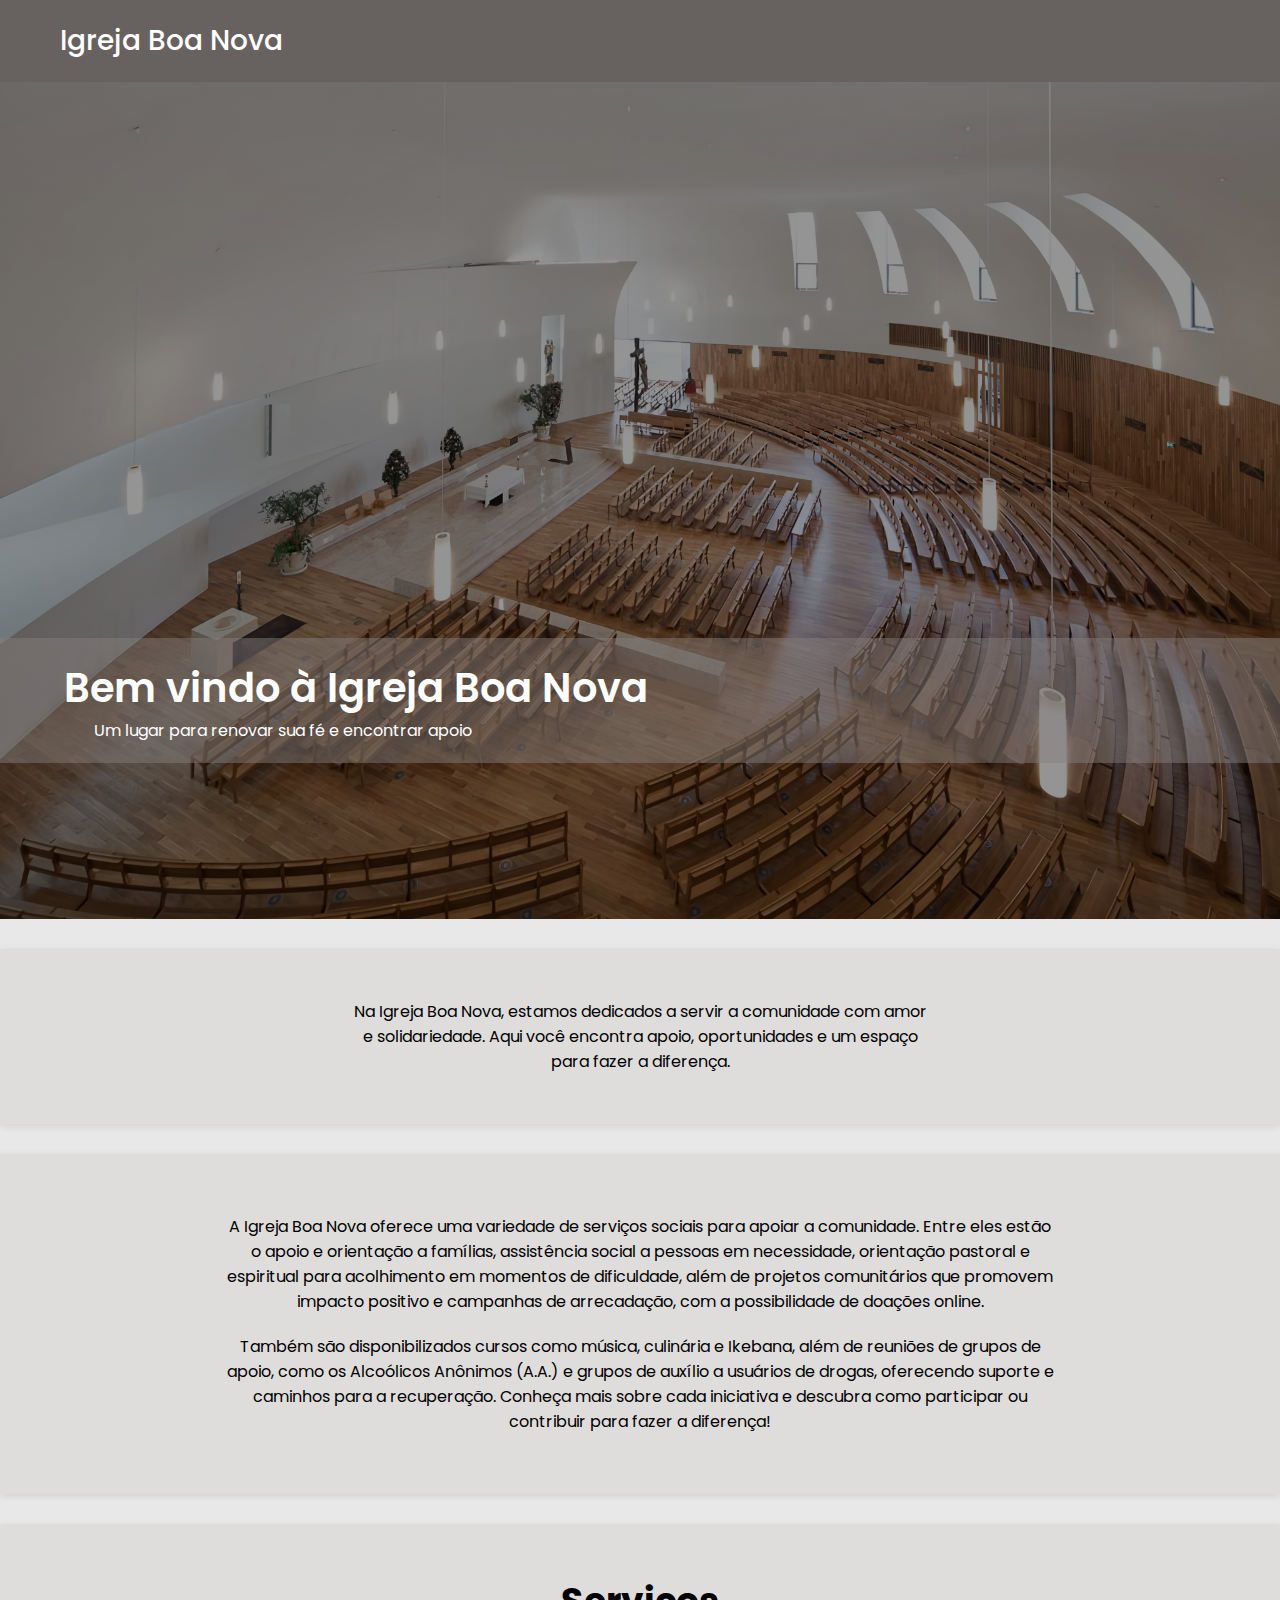
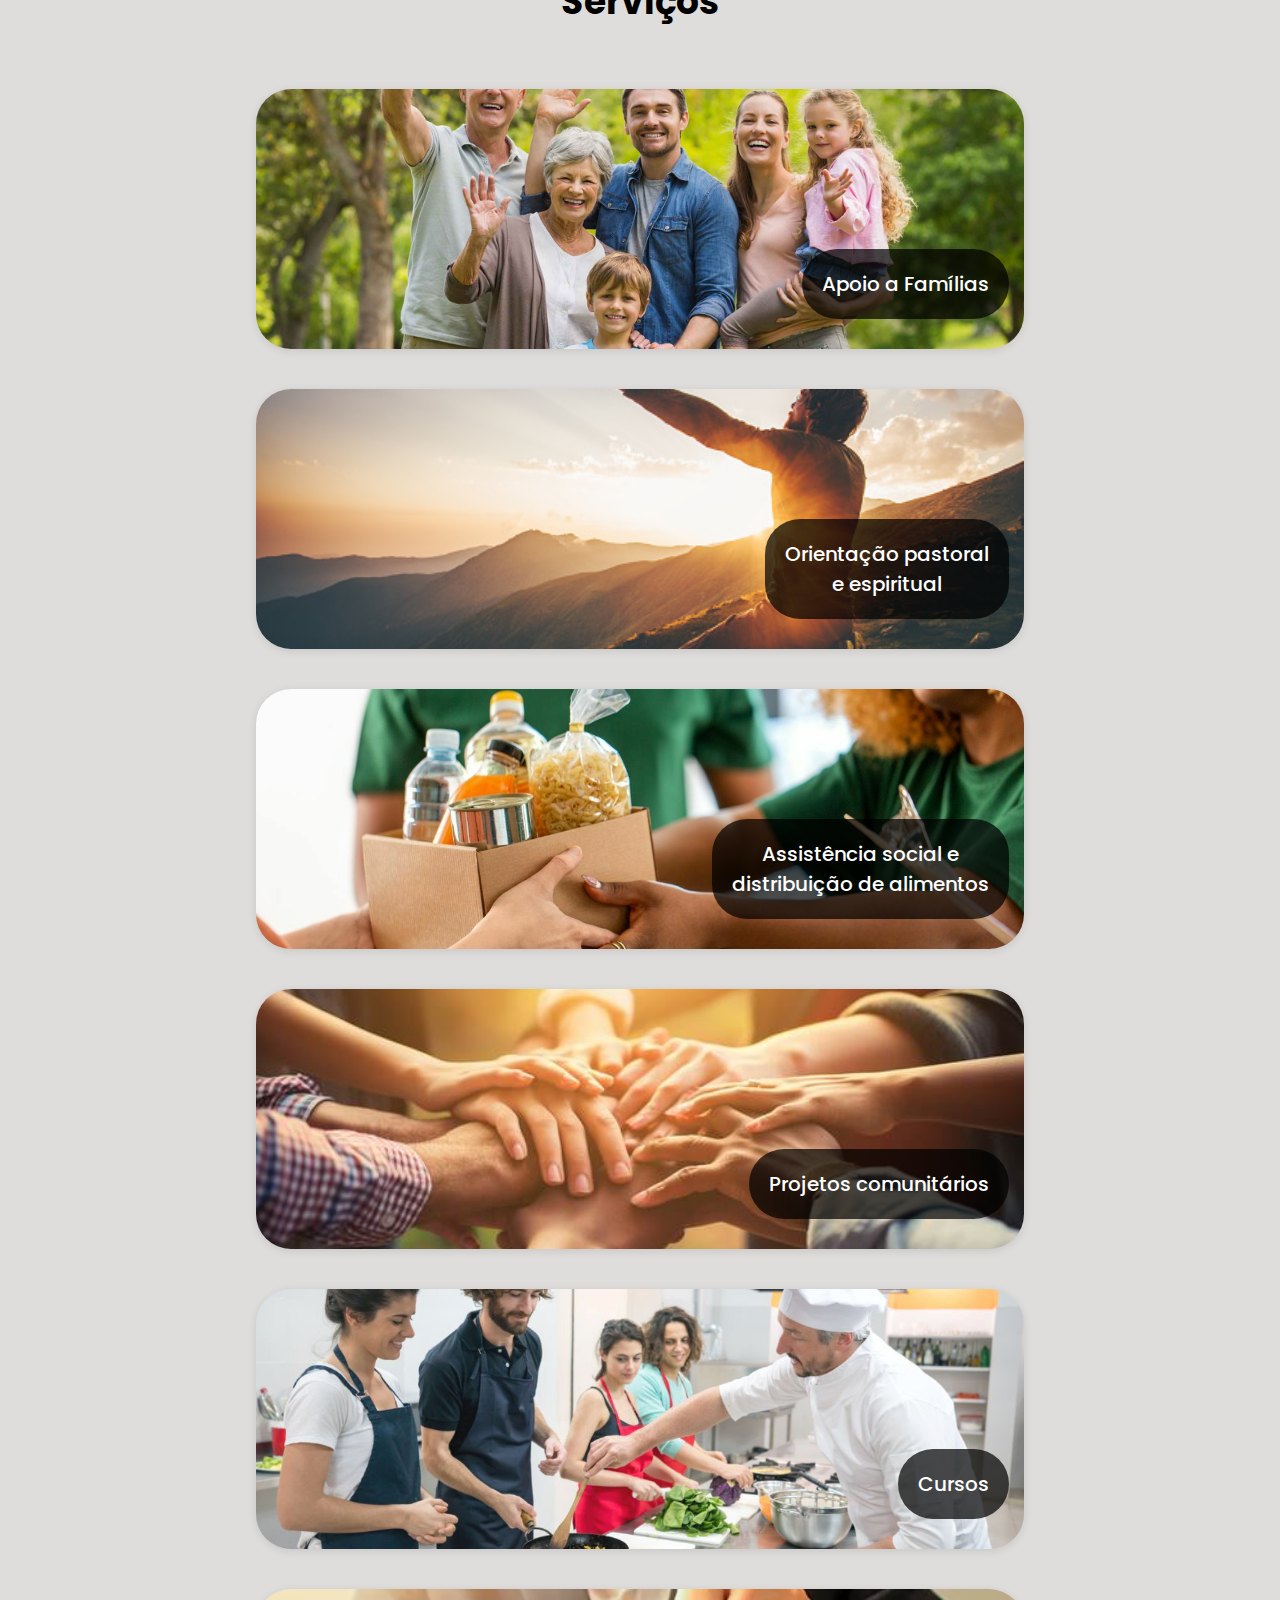
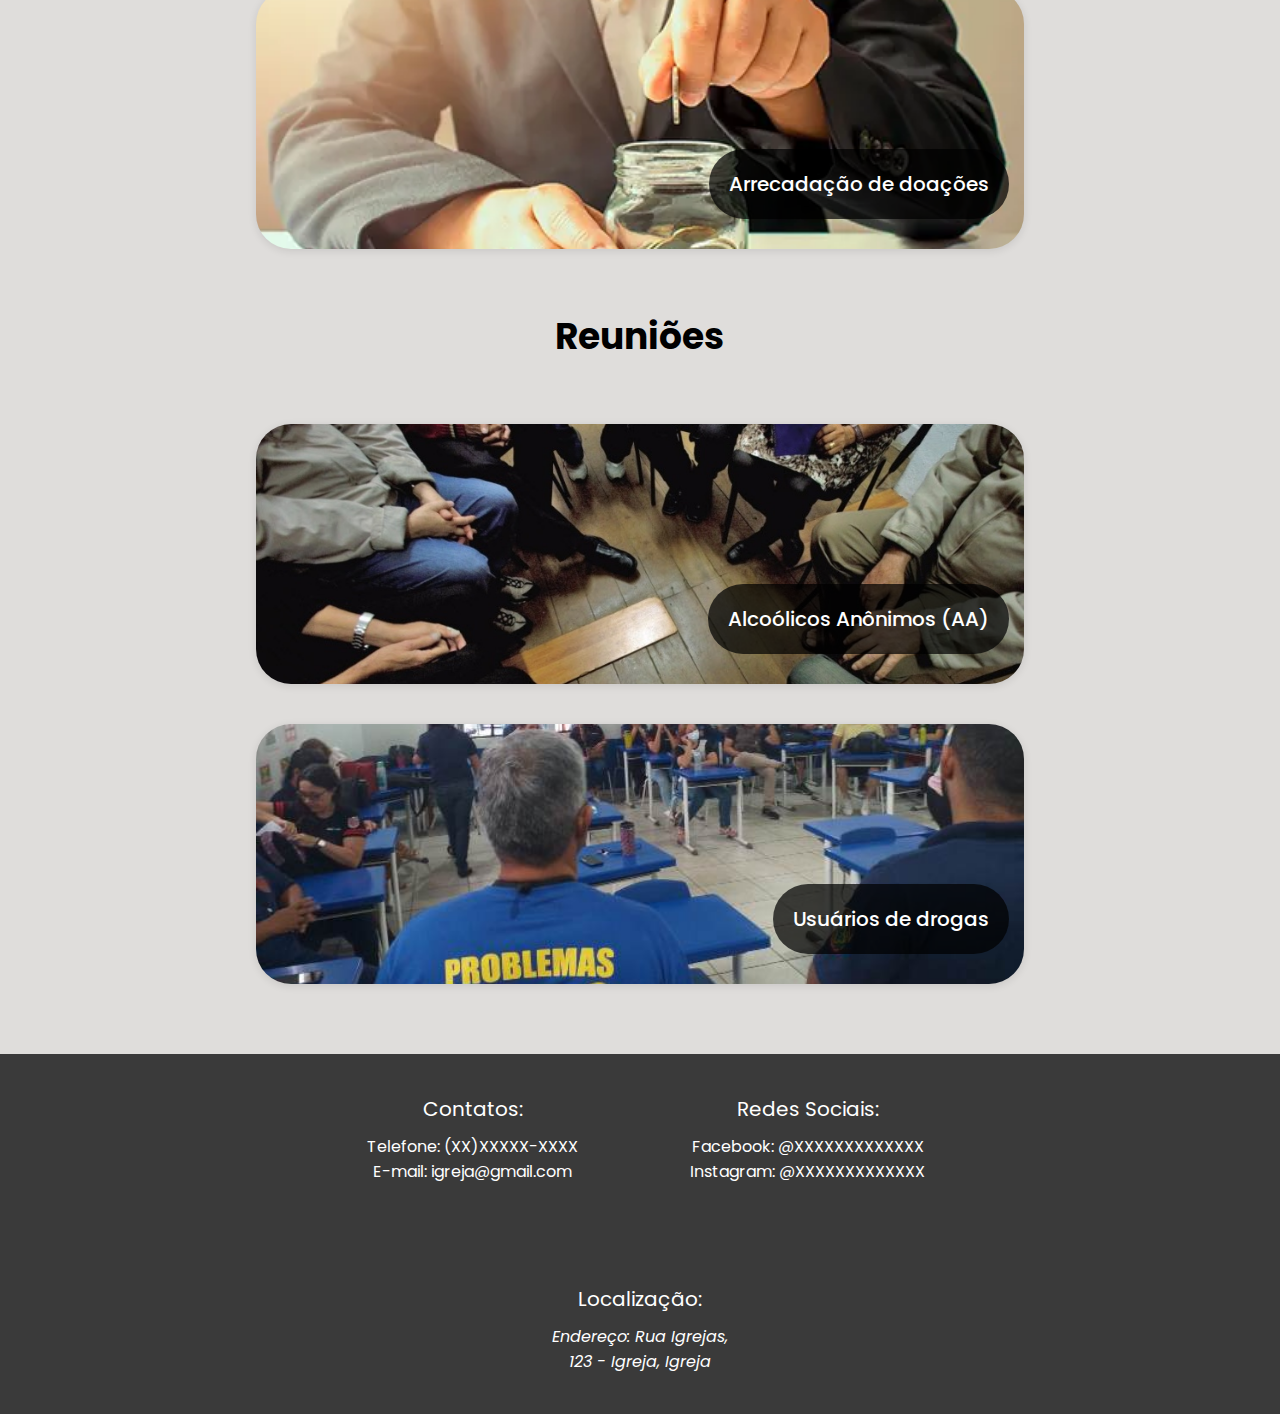
<file: html/index.html>
<!DOCTYPE html>
<html lang="pt-br">
<head>
    <meta charset="UTF-8">
    <meta name="viewport" content="width=device-width, initial-scale=1.0">
    <title>Home</title>
    <link rel="stylesheet" href="../CSS/style.css">
</head>
<body>
    <header>
        <!-- Cabeçalho -->
        <nav class="menu">
            <h2 class="nome">Igreja Boa Nova</h2>
        </nav>
    </header>

    <main>
        <!-- Introdução -->
        <section class="intro">
            <img src="../IMG/igreja.png" alt="Interior da Igreja Boa Nova" class="intro-img">
            <div class="contain">
                <a href="#welcome">
                    <h1>Bem vindo à Igreja Boa Nova</h1>
                    <p class="subtit_menor">Um lugar para renovar sua fé e encontrar apoio</p>
                </a>
            </div>
        </section>

        <!-- Conteudo -->
        <section class="exp" id="welcome">
            <p class="desc">Na Igreja Boa Nova, estamos dedicados a servir a comunidade com amor e solidariedade. Aqui você encontra apoio, oportunidades e um espaço para fazer a diferença.</p>
        </section>

        <section class="exp">
            <p class="sobre">A Igreja Boa Nova oferece uma variedade de serviços sociais para apoiar a comunidade. Entre eles estão o apoio e orientação a famílias, assistência social a pessoas em necessidade, orientação pastoral e espiritual para acolhimento em momentos de dificuldade, além de projetos comunitários que promovem impacto positivo e campanhas de arrecadação, com a possibilidade de doações online.</p>
            <p class="sobre">Também são disponibilizados cursos como música, culinária e Ikebana, além de reuniões de grupos de apoio, como os Alcoólicos Anônimos (A.A.) e grupos de auxílio a usuários de drogas, oferecendo suporte e caminhos para a recuperação. Conheça mais sobre cada iniciativa e descubra como participar ou contribuir para fazer a diferença!</p>
        </section>

        <!-- Conexão -->
        <section class="box-exp">
            <h3 class="tit">Serviços</h3>

            <!-- Serviços -->
            <div class="box-con">
                <a href="apoio_família.html" class="connect apoio">
                    <p class="redi">Apoio a Famílias</p>
                </a>
                <a href="pastoral.html" class="connect orient">
                    <p class="redi">Orientação pastoral<br> e espiritual</p>
                </a>
                <a href="assistência_alimentos.html" class="connect assis">
                    <p class="redi">Assistência social e<br> distribuição de alimentos</p>
                </a>
                <a href="comunitários.html" class="connect proj">
                    <p class="redi">Projetos comunitários</p>
                </a>
                <a href="cursos.html" class="connect curso">
                    <p class="redi">Cursos</p>
                </a>
                <a href="doação.html" class="connect donation">
                    <p class="redi">Arrecadação de doações</p>
                </a>
            </div>

            <h3 class="tit">Reuniões</h3>
            <div class="box-con">
                <a href="alcoólicos.html" class="connect alcoholic">
                    <p class="redi">Alcoólicos Anônimos (AA)</p>
                </a>
                <a href="usuários_drogas.html" class="connect drugs">
                    <p class="redi">Usuários de drogas</p>
                </a>
            </div>
        </section>

    </main>

    <footer>
        <!-- Rodapé -->
        <section class="control" aria-label="Informações de contato">
            <div class="campos">
                <h4 class="meio">Contatos:</h4>
                <ul>
                    <li>Telefone: (XX)XXXXX-XXXX</li>
                    <li>E-mail: igreja@gmail.com</li>
                </ul>
            </div>
            <div class="campos">
                <h4 class="meio">Redes Sociais:</h4>
                <ul>
                    <li>Facebook: @XXXXXXXXXXXXX</li>
                    <li>Instagram: @XXXXXXXXXXXXX</li>
                </ul>
            </div>
            <div class="campos">
                <h4 class="meio">Localização:</h4>
                <address>Endereço: Rua Igrejas,<br> 123 - Igreja, Igreja</address>
            </div>
        </section>
    </footer>
    
</body>
</html>
</file>
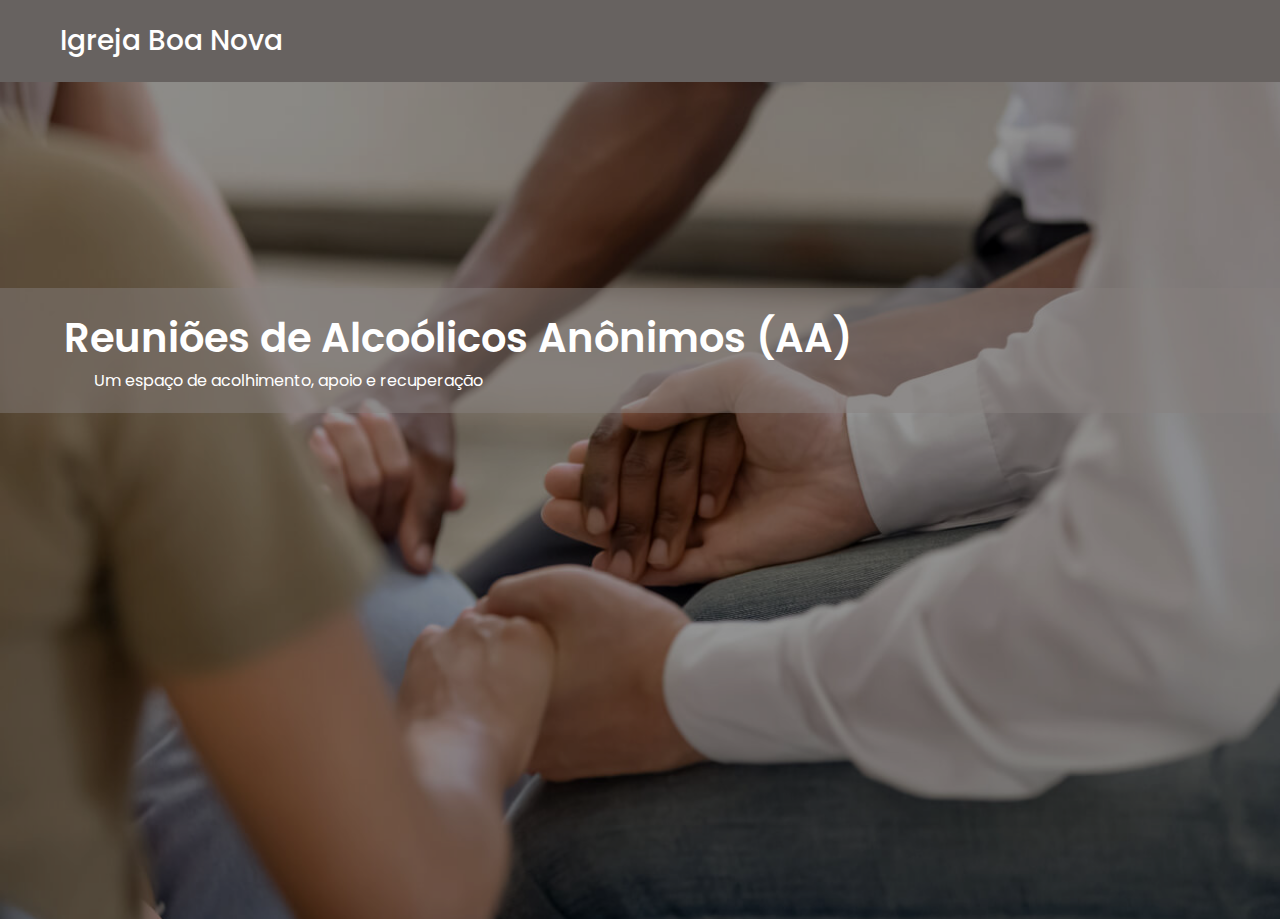
<file: html/alcoólicos.html>
<!DOCTYPE html>
<html lang="pt-br">
<head>
    <meta charset="UTF-8">
    <meta name="viewport" content="width=device-width, initial-scale=1.0">
    <title>Reuniões AA</title>
    <link rel="stylesheet" href="../CSS/style.css">
</head>
<body>
    <header>
        <!-- Cabeçalho -->
        <nav class="menu">
            <a href="index.html"><h2 class="nome">Igreja Boa Nova</h2></a>
        </nav>
    </header>

    <main>
        <!-- Introdução -->
        <section class="intro">
            <img src="../IMG/reuniõesAA.jpg" alt="Pessoas de mão dada em uma reunião" class="intro-img">
            <div class="entert">
                <a href="#">
                    <h1>Reuniões de Alcoólicos Anônimos (AA)</h1>
                    <p class="subtit_menor">Um espaço de acolhimento, apoio e recuperação</p>
                </a>
            </div>
        </section>

    </main>

    <footer>
    </footer>
    
</body>
</html>
</file>
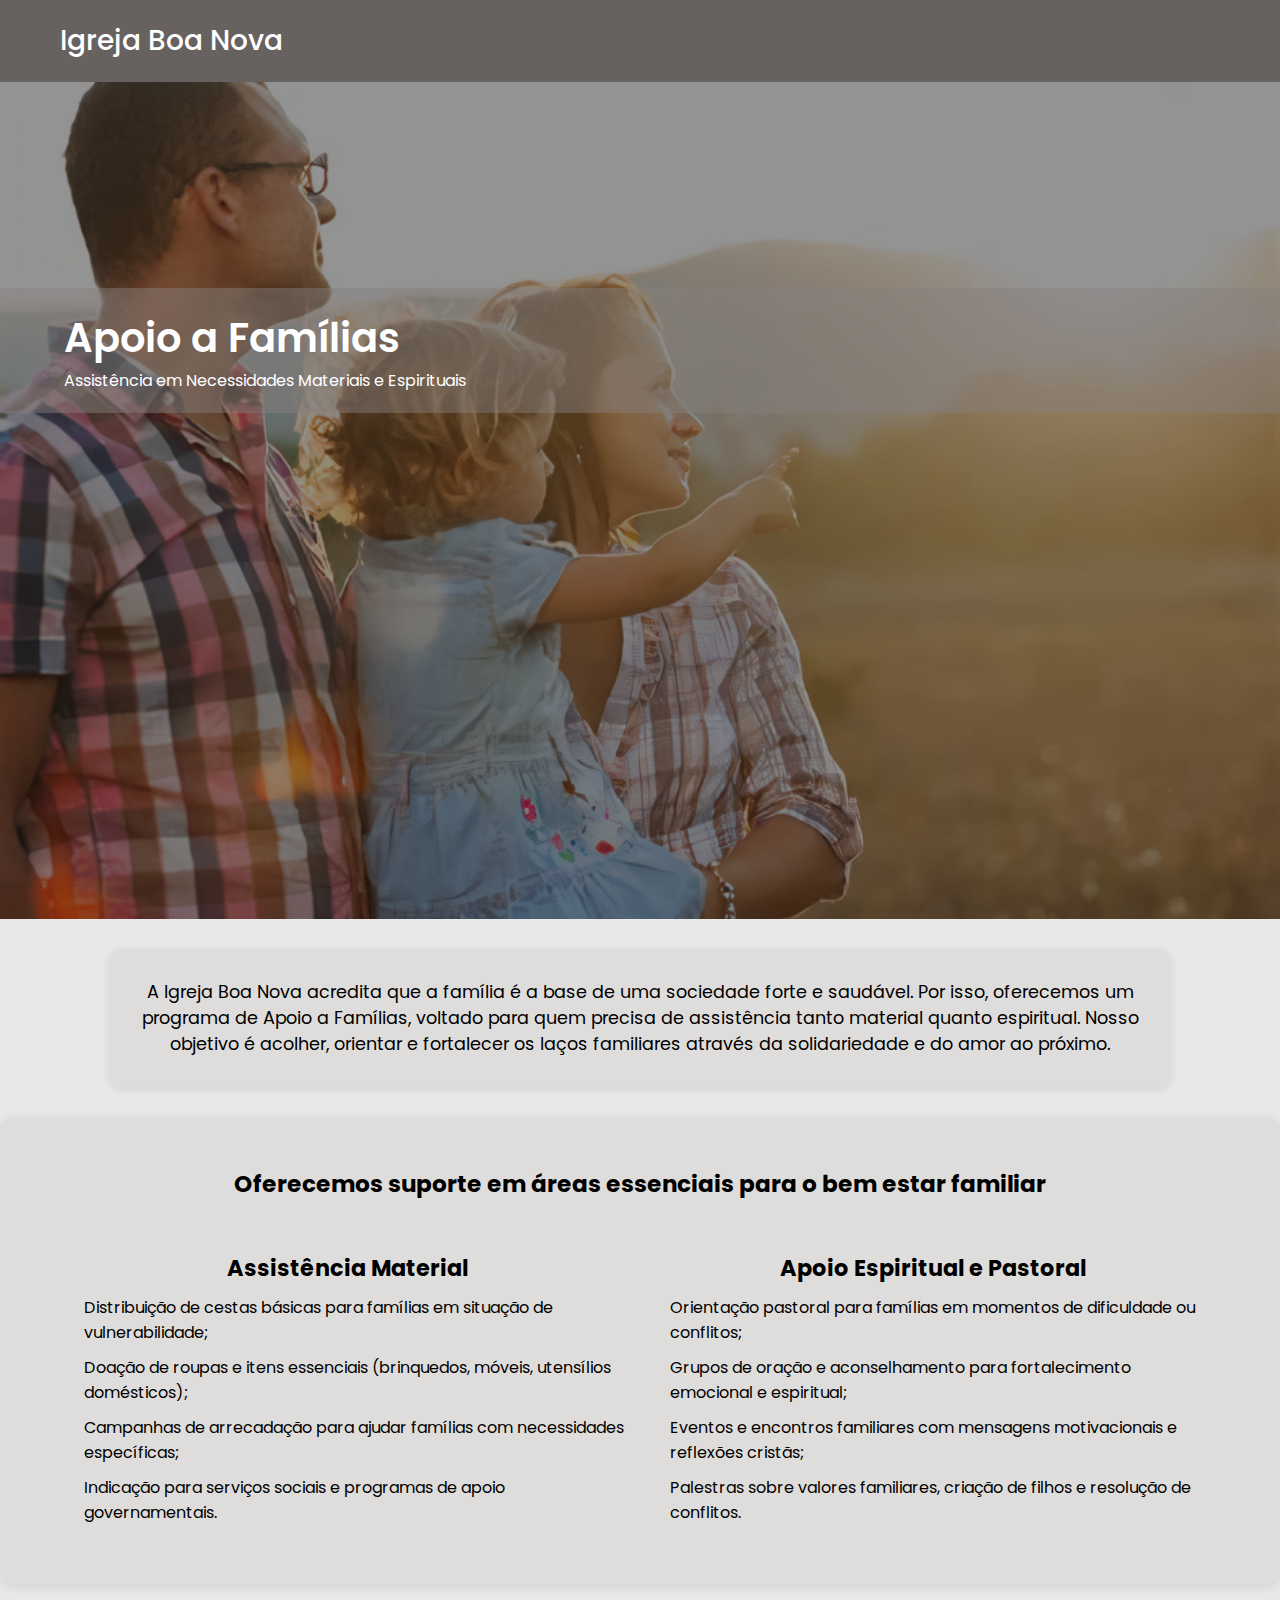
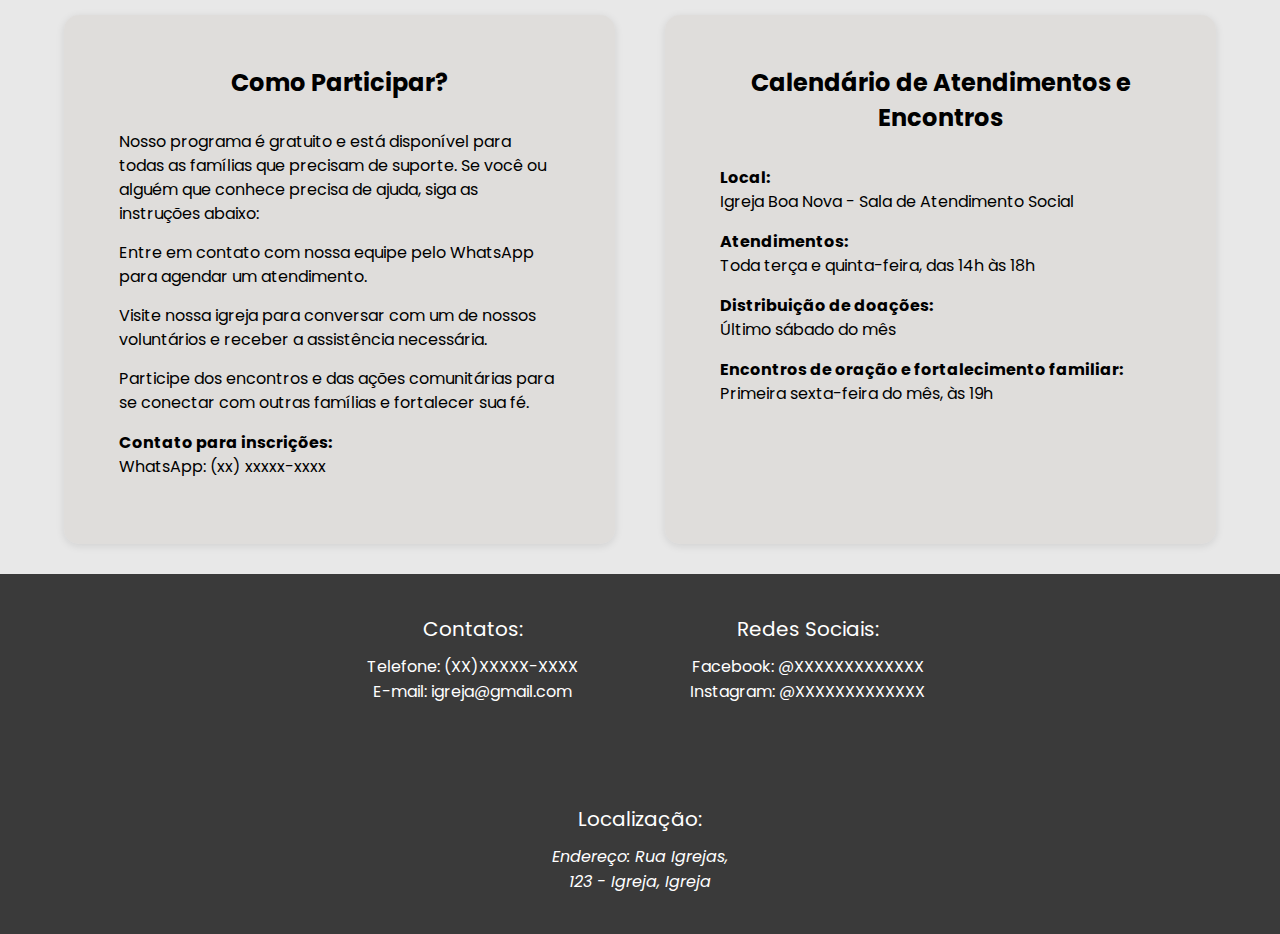
<file: html/apoio_família.html>
<!DOCTYPE html>
<html lang="pt-br">
<head>
    <meta charset="UTF-8">
    <meta name="viewport" content="width=device-width, initial-scale=1.0">
    <title>Apoio a Família</title>
    <link rel="stylesheet" href="../CSS/style.css">
</head>
<body>
    <header>
        <!-- Cabeçalho -->
        <nav class="menu">
            <a href="index.html"><h2 class="nome">Igreja Boa Nova</h2></a>
        </nav>
    </header>

    <main>
        <!-- Introdução -->
        <section class="intro">
            <img src="../IMG/family.png" alt="Família olhando o por do sol" class="intro-img">
            <div class="entert">
                <a href="#">
                    <h1>Apoio a Famílias</h1>
                    <p class="subtit_maior">Assistência em Necessidades Materiais e Espirituais</p>
                </a>
            </div>
        </section>

        <section class="smaly">
            <p class="rent">A Igreja Boa Nova acredita que a família é a base de uma sociedade forte e saudável. Por isso, oferecemos um programa de Apoio a Famílias, voltado para quem precisa de assistência tanto material quanto espiritual. Nosso objetivo é acolher, orientar e fortalecer os laços familiares através da solidariedade e do amor ao próximo.</p>
        </section>


        <section class="box-offer">
            <h3 class="sup">Oferecemos suporte em áreas essenciais para o bem estar familiar</h3>
            
            <div class="column-al">
                <article class="colunas">
                    <h3 class="apoios">Assistência Material</h3>
                    <ul class="assit-past">
                        <li>Distribuição de cestas básicas para famílias em situação de vulnerabilidade;</li>
                        <li>Doação de roupas e itens essenciais (brinquedos, móveis, utensílios domésticos);</li>
                        <li>Campanhas de arrecadação para ajudar famílias com necessidades específicas;</li>
                        <li>Indicação para serviços sociais e programas de apoio governamentais.</li>
                    </ul>
                </article>
                
                <article class="colunas">
                    <h3 class="apoios">Apoio Espiritual e Pastoral</h3>
                    <ul class="assit-past">
                        <li>Orientação pastoral para famílias em momentos de dificuldade ou conflitos;</li>
                        <li>Grupos de oração e aconselhamento para fortalecimento emocional e espiritual;</li>
                        <li>Eventos e encontros familiares com mensagens motivacionais e reflexões cristãs;</li>
                        <li>Palestras sobre valores familiares, criação de filhos e resolução de conflitos.</li>
                    </ul>
                </article>
            </div>
        </section>

        <section class="info">
            <article class="caixa-bem">
                <h3 class="titulo-bem">Como Participar?</h3>
                <p>Nosso programa é gratuito e está disponível para todas as famílias que precisam de suporte. Se você ou alguém que conhece precisa de ajuda, siga as instruções abaixo:</p>
                <p>Entre em contato com nossa equipe pelo WhatsApp para agendar um atendimento.</p>
                <p>Visite nossa igreja para conversar com um de nossos voluntários e receber a assistência necessária.</p>
                <p>Participe dos encontros e das ações comunitárias para se conectar com outras famílias e fortalecer sua fé.</p>
                <h4 class="sub-bem">Contato para inscrições: </h4>
                <p>WhatsApp: (xx) xxxxx-xxxx</p>
            </article>

            <article class="caixa-bem">
                <h3 class="titulo-bem">Calendário de Atendimentos e Encontros</h3>
                <h4 class="sub-bem">Local:</h4>
                <p>Igreja Boa Nova - Sala de Atendimento Social</p>
                <h4 class="sub-bem">Atendimentos:</h4>
                <p>Toda terça e quinta-feira, das 14h às 18h</p>
                <h4 class="sub-bem">Distribuição de doações:</h4>
                <p>Último sábado do mês</p>
                <h4 class="sub-bem">Encontros de oração e fortalecimento familiar:</h4>
                <p>Primeira sexta-feira do mês, às 19h</p>
            </article>
        </section>


    </main>

    <footer>
        <!-- Rodapé -->
            <section class="control" aria-label="Informações de contato">
                <div class="campos">
                    <h4 class="meio">Contatos:</h4>
                    <ul>
                        <li>Telefone: (XX)XXXXX-XXXX</li>
                        <li>E-mail: igreja@gmail.com</li>
                    </ul>
               </div>
               <div class="campos">
                    <h4 class="meio">Redes Sociais:</h4>
                    <ul>
                        <li>Facebook: @XXXXXXXXXXXXX</li>
                        <li>Instagram: @XXXXXXXXXXXXX</li>
                    </ul>
                </div>
                <div class="campos">
                    <h4 class="meio">Localização:</h4>
                    <address>Endereço: Rua Igrejas,<br> 123 - Igreja, Igreja</address>
                </div>
            </section>
        </footer>
    
</body>
</html>
</file>
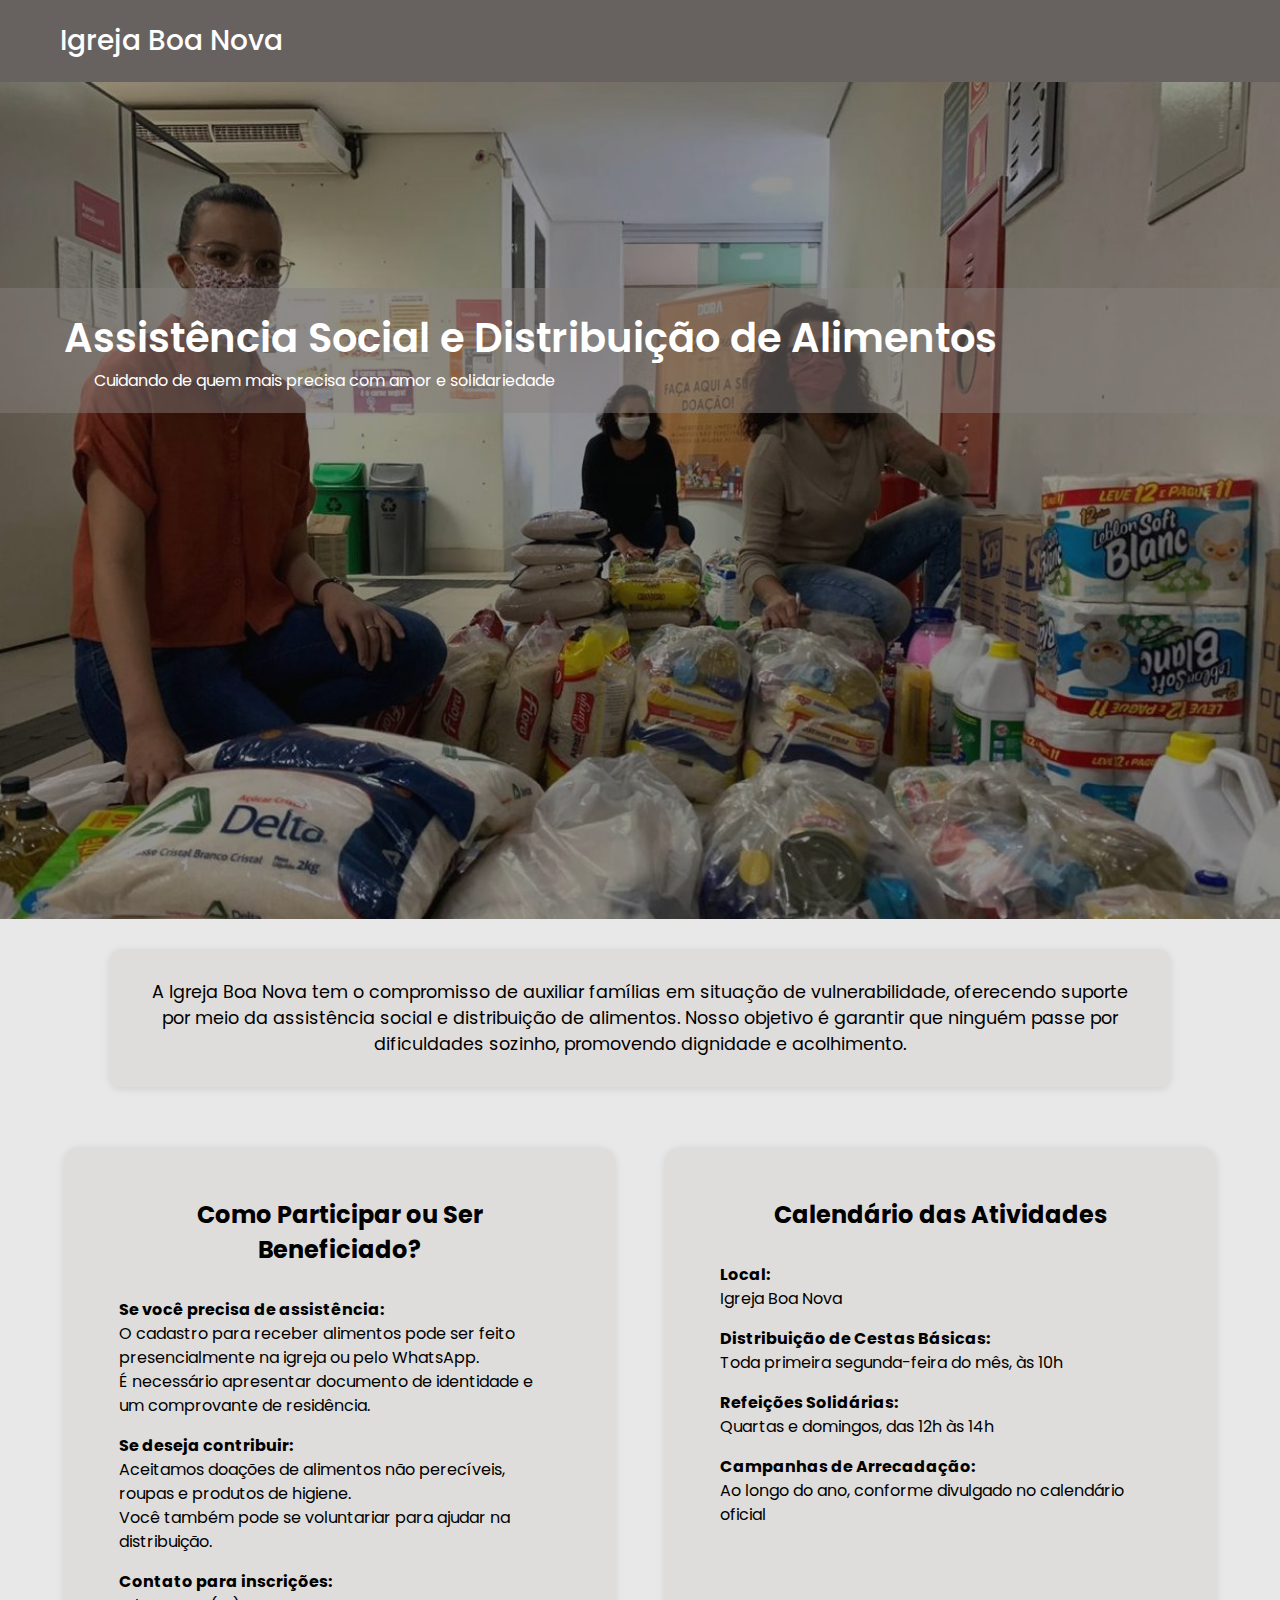
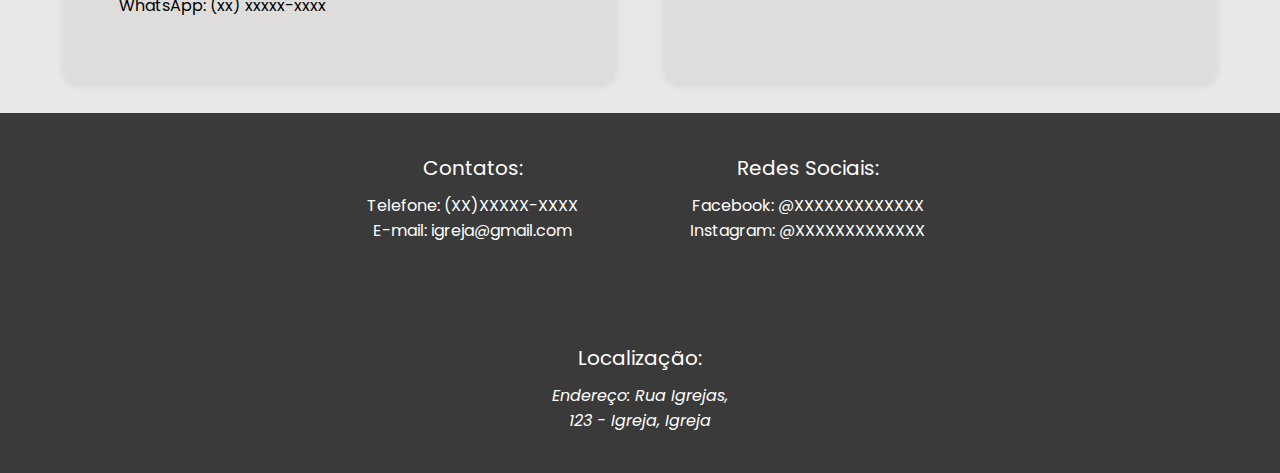
<file: html/assistência_alimentos.html>
<!DOCTYPE html>
<html lang="pt-br">
<head>
    <meta charset="UTF-8">
    <meta name="viewport" content="width=device-width, initial-scale=1.0">
    <title>Assistência Social</title>
    <link rel="stylesheet" href="../CSS/style.css">
</head>
<body>
    <header>
        <!-- Cabeçalho -->
        <nav class="menu">
            <a href="index.html"><h2 class="nome">Igreja Boa Nova</h2></a>
        </nav>
    </header>

    <main>
        <!-- Introdução -->
        <section class="intro">
            <img src="../IMG/assistencia.jpeg" alt="Pessoas juntando alimentos para distribuição" class="intro-img">
            <div class="entert">
                <a href="#">
                    <h1>Assistência Social e Distribuição de Alimentos</h1>
                    <p class="subtit_menor">Cuidando de quem mais precisa com amor e solidariedade</p>
                </a>
            </div>
        </section>

        <section class="smaly">
            <p class="rent">A Igreja Boa Nova tem o compromisso de auxiliar famílias em situação de vulnerabilidade, oferecendo suporte por meio da assistência social e distribuição de alimentos. Nosso objetivo é garantir que ninguém passe por dificuldades sozinho, promovendo dignidade e acolhimento.</p>
        </section>

        <section class="info">
            <article class="caixa-bem">
                <h3 class="titulo-bem">Como Participar ou Ser Beneficiado?</h3>
                <h4 class="sub-bem">Se você precisa de assistência:</h4>
                <p>O cadastro para receber alimentos pode ser feito presencialmente na igreja ou pelo WhatsApp.<br>
                    É necessário apresentar documento de identidade e um comprovante de residência.</p>
                <h4 class="sub-bem">Se deseja contribuir:</h4>
                <p>Aceitamos doações de alimentos não perecíveis, roupas e produtos de higiene.<br>
                    Você também pode se voluntariar para ajudar na distribuição.</p>
                <h4 class="sub-bem">Contato para inscrições: </h4>
                <p>WhatsApp: (xx) xxxxx-xxxx</p>
            </article>

            <article class="caixa-bem">
                <h3 class="titulo-bem">Calendário das Atividades</h3>
                <h4 class="sub-bem">Local:</h4>
                <p>Igreja Boa Nova</p>
                <h4 class="sub-bem">Distribuição de Cestas Básicas:</h4>
                <p>Toda primeira segunda-feira do mês, às 10h</p>
                <h4 class="sub-bem">Refeições Solidárias:</h4>
                <p>Quartas e domingos, das 12h às 14h</p>
                <h4 class="sub-bem">Campanhas de Arrecadação:</h4>
                <p>Ao longo do ano, conforme divulgado no calendário oficial</p>
            </article>
        </section>
    </main>

    <footer>
        <!-- Rodapé -->
            <section class="control" aria-label="Informações de contato">
                <div class="campos">
                    <h4 class="meio">Contatos:</h4>
                    <ul>
                        <li>Telefone: (XX)XXXXX-XXXX</li>
                        <li>E-mail: igreja@gmail.com</li>
                    </ul>
               </div>
               <div class="campos">
                    <h4 class="meio">Redes Sociais:</h4>
                    <ul>
                        <li>Facebook: @XXXXXXXXXXXXX</li>
                        <li>Instagram: @XXXXXXXXXXXXX</li>
                    </ul>
                </div>
                <div class="campos">
                    <h4 class="meio">Localização:</h4>
                    <address>Endereço: Rua Igrejas,<br> 123 - Igreja, Igreja</address>
                </div>
            </section>
        </footer>
    
</body>
</html>
</file>
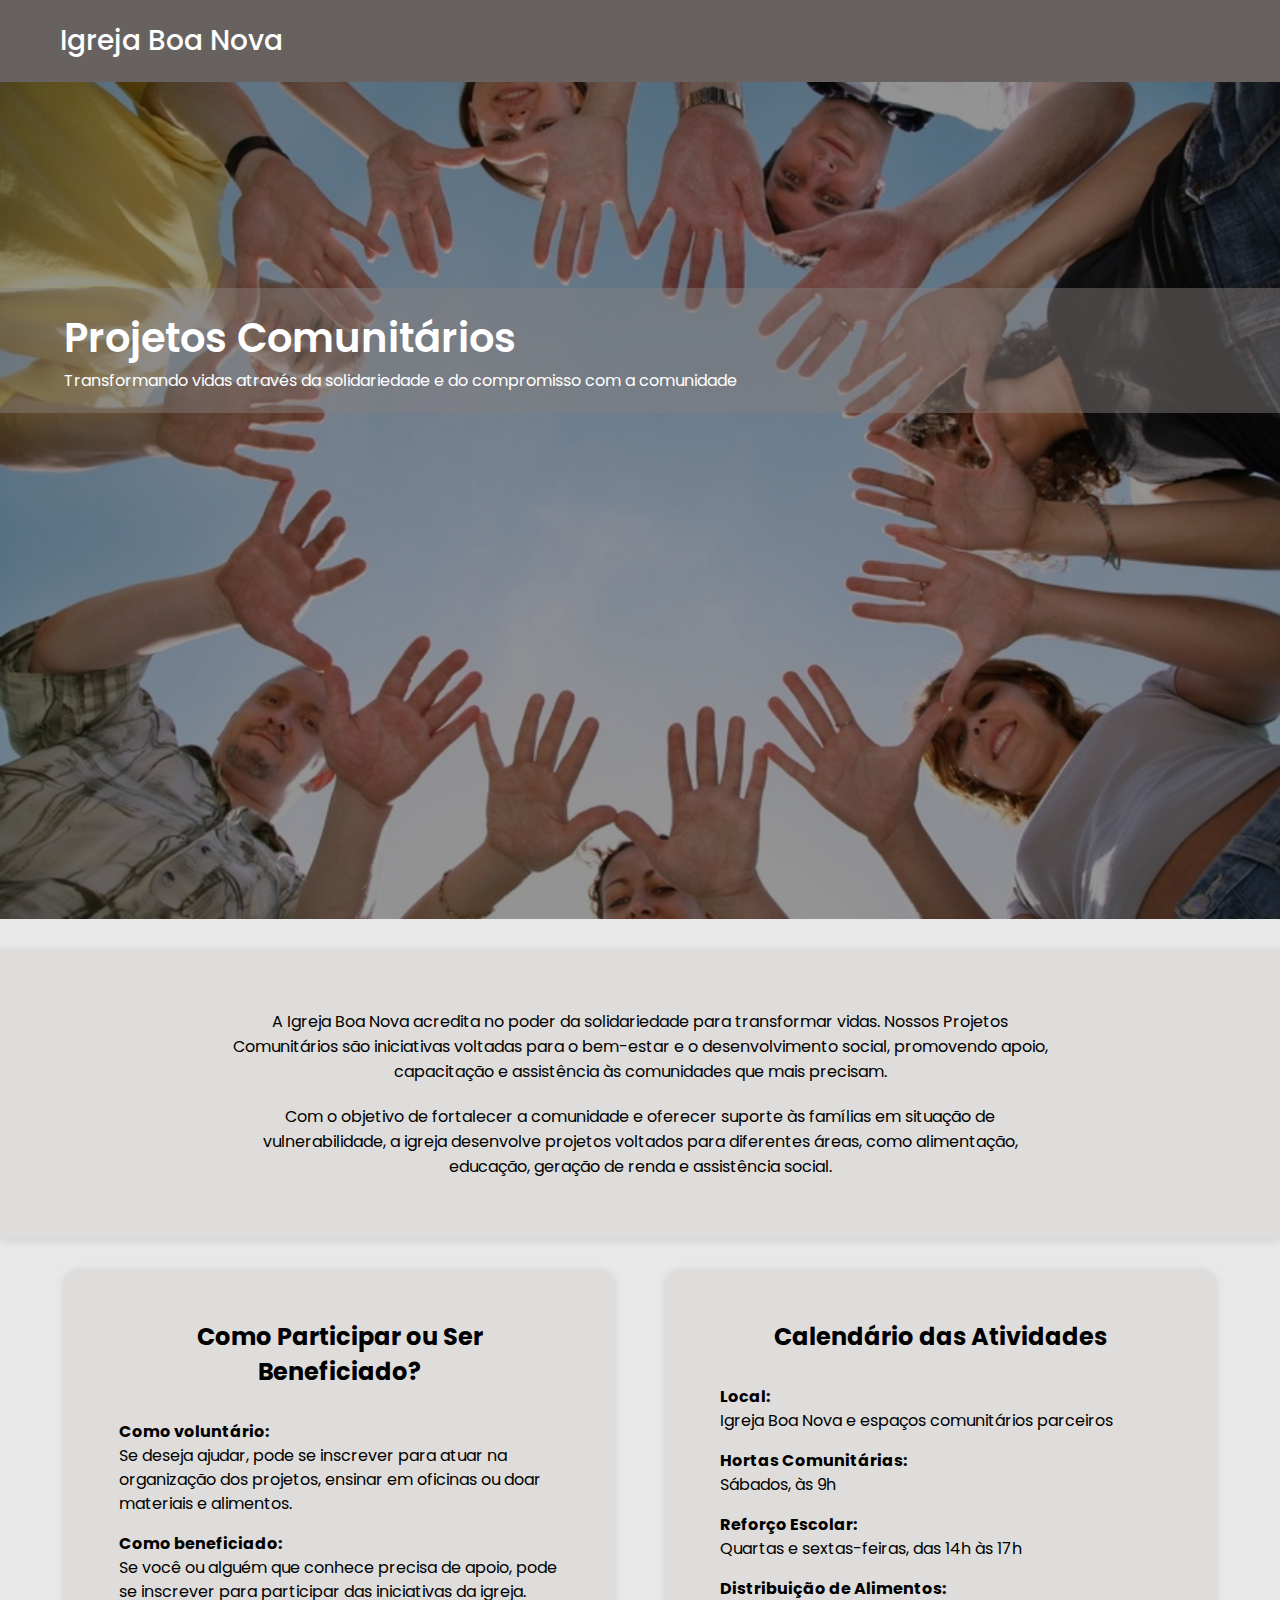
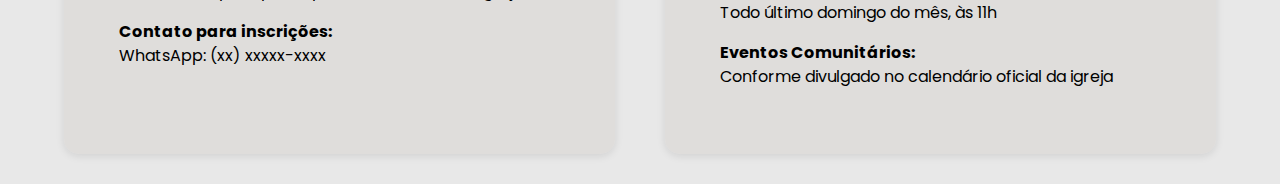
<file: html/comunitários.html>
<!DOCTYPE html>
<html lang="pt-br">
<head>
    <meta charset="UTF-8">
    <meta name="viewport" content="width=device-width, initial-scale=1.0">
    <title>Projetos Comunitários</title>
    <link rel="stylesheet" href="../CSS/style.css">
</head>
<body>
    <header>
        <!-- Cabeçalho -->
        <nav class="menu">
            <a href="index.html"><h2 class="nome">Igreja Boa Nova</h2></a>
        </nav>
    </header>

    <main>
        <!-- Introdução -->
        <section class="intro">
            <img src="../IMG/comunitário.jpeg" alt="Pessoas fazendo um sol juntando as mãos" class="intro-img">
            <div class="entert">
                <a href="#">
                    <h1>Projetos Comunitários</h1>
                    <p class="subtit_maior">Transformando vidas através da solidariedade e do compromisso com a comunidade</p>
                </a>
            </div>
        </section>

        <section class="exp">
            <p class="sobre">A Igreja Boa Nova acredita no poder da solidariedade para transformar vidas. Nossos Projetos Comunitários são iniciativas voltadas para o bem-estar e o desenvolvimento social, promovendo apoio, capacitação e assistência às comunidades que mais precisam.</p>
            <p class="sobre">Com o objetivo de fortalecer a comunidade e oferecer suporte às famílias em situação de vulnerabilidade, a igreja desenvolve projetos voltados para diferentes áreas, como alimentação, educação, geração de renda e assistência social.</p>
        </section>

        <!-- Caixa de informações -->
        <section class="info">
            <article class="caixa-bem">
                <h3 class="titulo-bem">Como Participar ou Ser Beneficiado?</h3>
                <h4 class="sub-bem">Como voluntário:</h4>
                <p>Se deseja ajudar, pode se inscrever para atuar na organização dos projetos, ensinar em oficinas ou doar materiais e alimentos.</p>
                <h4 class="sub-bem">Como beneficiado:</h4>
                <p>Se você ou alguém que conhece precisa de apoio, pode se inscrever para participar das iniciativas da igreja.</p>
                <h4 class="sub-bem">Contato para inscrições: </h4>
                <p>WhatsApp: (xx) xxxxx-xxxx</p>
            </article>

            <article class="caixa-bem teste2">
                <h3 class="titulo-bem">Calendário das Atividades</h3>
                <h4 class="sub-bem">Local:</h4>
                <p>Igreja Boa Nova e espaços comunitários parceiros</p>
                <h4 class="sub-bem">Hortas Comunitárias:</h4>
                <p>Sábados, às 9h</p>
                <h4 class="sub-bem">Reforço Escolar:</h4>
                <p>Quartas e sextas-feiras, das 14h às 17h</p>
                <h4 class="sub-bem">Distribuição de Alimentos:</h4>
                <p>Todo último domingo do mês, às 11h</p>
                <h4 class="sub-bem">Eventos Comunitários:</h4>
                <p>Conforme divulgado no calendário oficial da igreja</p>
            </article>
        </section>
    </main>

    <footer>
    </footer>
    
</body>
</html>
</file>
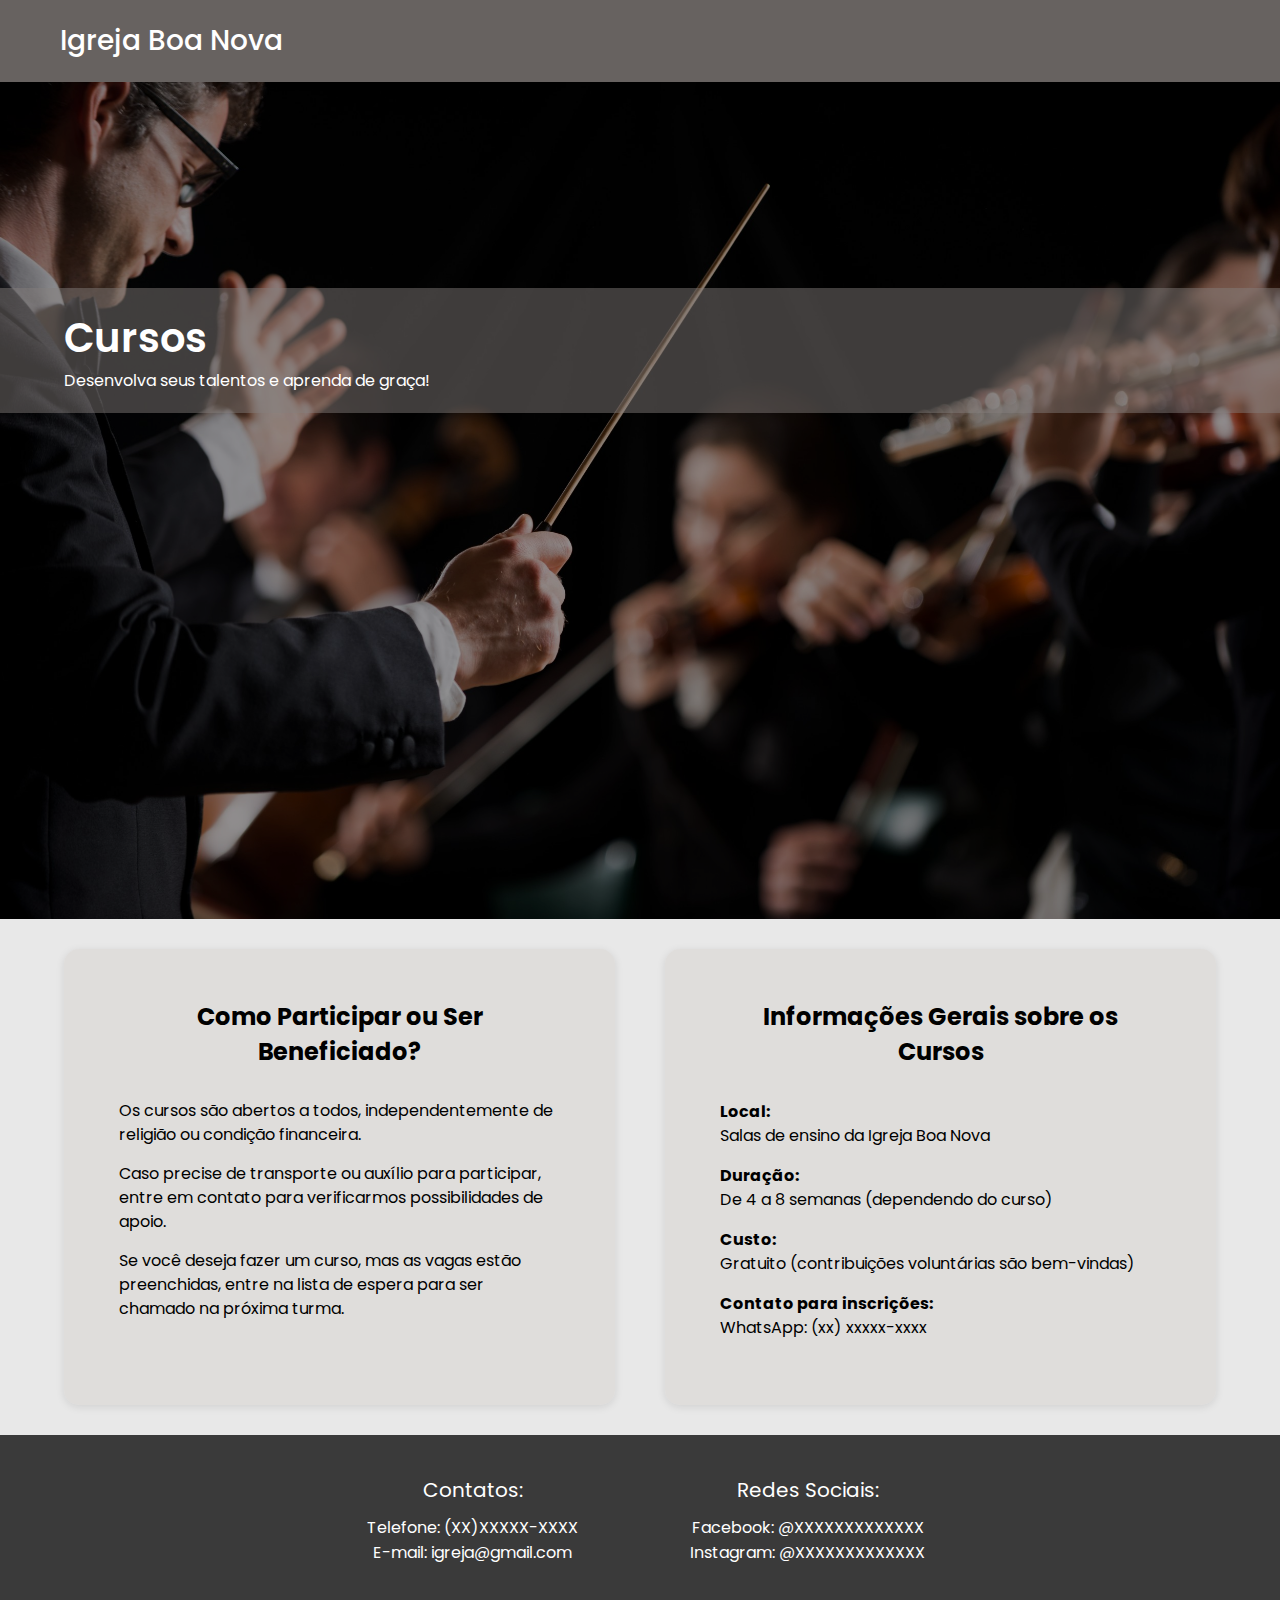
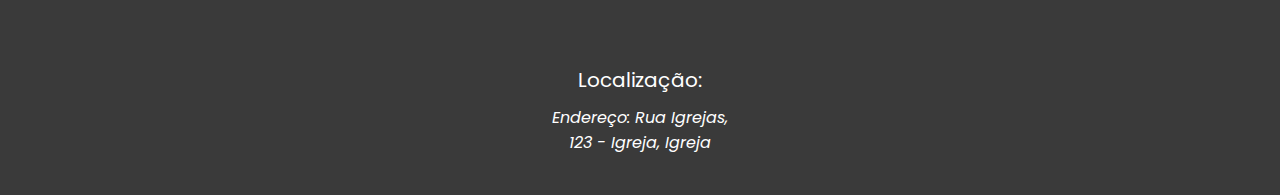
<file: html/cursos.html>
<!DOCTYPE html>
<html lang="pt-br">
<head>
    <meta charset="UTF-8">
    <meta name="viewport" content="width=device-width, initial-scale=1.0">
    <title>Cursos</title>
    <link rel="stylesheet" href="../CSS/style.css">
</head>
<body>
    <header>
        <!-- Cabeçalho -->
        <nav class="menu">
            <a href="index.html"><h2 class="nome">Igreja Boa Nova</h2></a>
        </nav>
    </header>

    <main>
        <!-- Introdução -->
        <section class="intro">
            <img src="../IMG/fundoCursos.jpg" alt="Maestro regendo a orquestra com gestos" class="intro-img">
            <div class="entert">
                <a href="#">
                    <h1>Cursos</h1>
                    <p class="subtit_maior">Desenvolva seus talentos e aprenda de graça!</p>
                </a>
            </div>
        </section>

        <section class="info">
            <article class="caixa-bem">
                <h3 class="titulo-bem">Como Participar ou Ser Beneficiado?</h3>
                <p>Os cursos são abertos a todos, independentemente de religião ou condição financeira.</p>
                <p>Caso precise de transporte ou auxílio para participar, entre em contato para verificarmos possibilidades de apoio.</p>
                <p>Se você deseja fazer um curso, mas as vagas estão preenchidas, entre na lista de espera para ser chamado na próxima turma.</p>
            </article>

            <article class="caixa-bem">
                <h3 class="titulo-bem">Informações Gerais sobre os Cursos</h3>
                <h4 class="sub-bem">Local:</h4>
                <p>Salas de ensino da Igreja Boa Nova</p>
                <h4 class="sub-bem">Duração:</h4>
                <p>De 4 a 8 semanas (dependendo do curso)</p>
                <h4 class="sub-bem">Custo:</h4>
                <p>Gratuito (contribuições voluntárias são bem-vindas)</p>
                <h4 class="sub-bem">Contato para inscrições: </h4>
                <p>WhatsApp: (xx) xxxxx-xxxx</p>
            </article>
        </section>


    </main>

    <footer>
        <!-- Rodapé -->
            <section class="control" aria-label="Informações de contato">
                <div class="campos">
                    <h4 class="meio">Contatos:</h4>
                    <ul>
                        <li>Telefone: (XX)XXXXX-XXXX</li>
                        <li>E-mail: igreja@gmail.com</li>
                    </ul>
               </div>
               <div class="campos">
                    <h4 class="meio">Redes Sociais:</h4>
                    <ul>
                        <li>Facebook: @XXXXXXXXXXXXX</li>
                        <li>Instagram: @XXXXXXXXXXXXX</li>
                    </ul>
                </div>
                <div class="campos">
                    <h4 class="meio">Localização:</h4>
                    <address>Endereço: Rua Igrejas,<br> 123 - Igreja, Igreja</address>
                </div>
            </section>
        </footer>
    
</body>
</html>
</file>
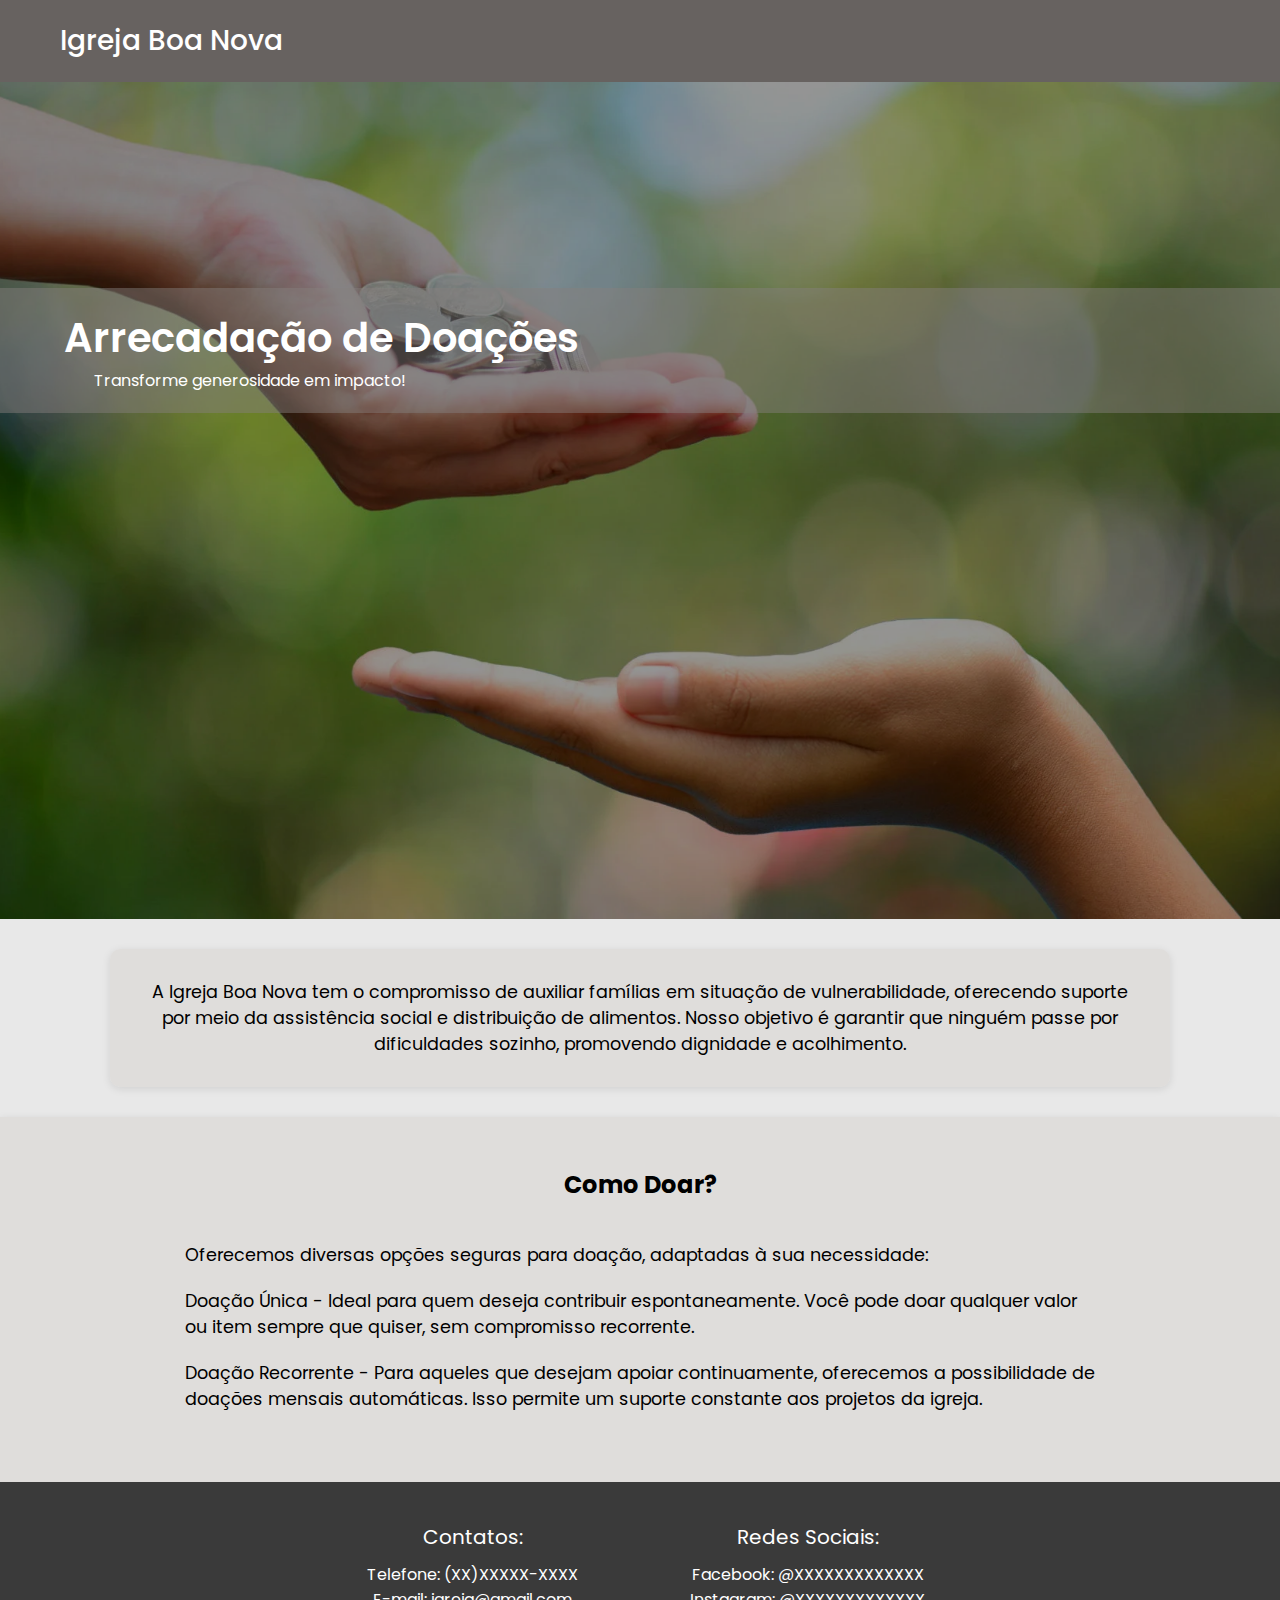
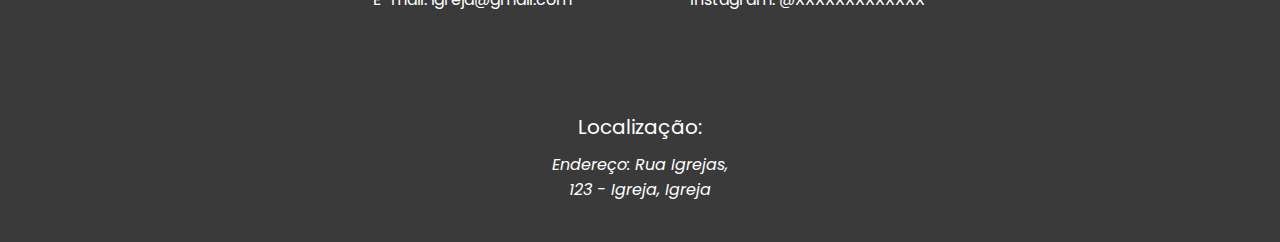
<file: html/doação.html>
<!DOCTYPE html>
<html lang="pt-br">
<head>
    <meta charset="UTF-8">
    <meta name="viewport" content="width=device-width, initial-scale=1.0">
    <title>Arrecadação de Doação</title>
    <link rel="stylesheet" href="../CSS/style.css">
</head>
<body>
    <header>
        <!-- Cabeçalho -->
        <nav class="menu">
            <a href="index.html"><h2 class="nome">Igreja Boa Nova</h2></a>
        </nav>
    </header>

    <main>
        <!-- Introdução -->
        <section class="intro">
            <img src="../IMG/doaçõesfund.webp" alt="Uma pessoa dando moedas para outra" class="intro-img">
            <div class="entert">
                <a href="#">
                    <h1>Arrecadação de Doações</h1>
                    <p class="subtit_menor">Transforme generosidade em impacto!</p>
                </a>
            </div>
        </section>

        <section class="smaly">
            <p class="rent">A Igreja Boa Nova tem o compromisso de auxiliar famílias em situação de vulnerabilidade, oferecendo suporte por meio da assistência social e distribuição de alimentos. Nosso objetivo é garantir que ninguém passe por dificuldades sozinho, promovendo dignidade e acolhimento.</p>
        </section>

        <section class="function">
            <h3 class="function-t">Como Doar?</h3>
            <ul class="function-list">
                <li>Oferecemos diversas opções seguras para doação, adaptadas à sua necessidade:</li>
                <li>Doação Única - Ideal para quem deseja contribuir espontaneamente. Você pode doar qualquer valor<br> ou item sempre que quiser, sem compromisso recorrente.</li>
                <li>Doação Recorrente - Para aqueles que desejam apoiar continuamente, oferecemos a possibilidade de<br> doações mensais automáticas. Isso permite um suporte constante aos projetos da igreja.</li>
            </ul>
        </section>
    </main>

    <footer>
        <!-- Rodapé -->
            <section class="control" aria-label="Informações de contato">
                <div class="campos">
                    <h4 class="meio">Contatos:</h4>
                    <ul>
                        <li>Telefone: (XX)XXXXX-XXXX</li>
                        <li>E-mail: igreja@gmail.com</li>
                    </ul>
               </div>
               <div class="campos">
                    <h4 class="meio">Redes Sociais:</h4>
                    <ul>
                        <li>Facebook: @XXXXXXXXXXXXX</li>
                        <li>Instagram: @XXXXXXXXXXXXX</li>
                    </ul>
                </div>
                <div class="campos">
                    <h4 class="meio">Localização:</h4>
                    <address>Endereço: Rua Igrejas,<br> 123 - Igreja, Igreja</address>
                </div>
            </section>
        </footer>
    
</body>
</html>
</file>
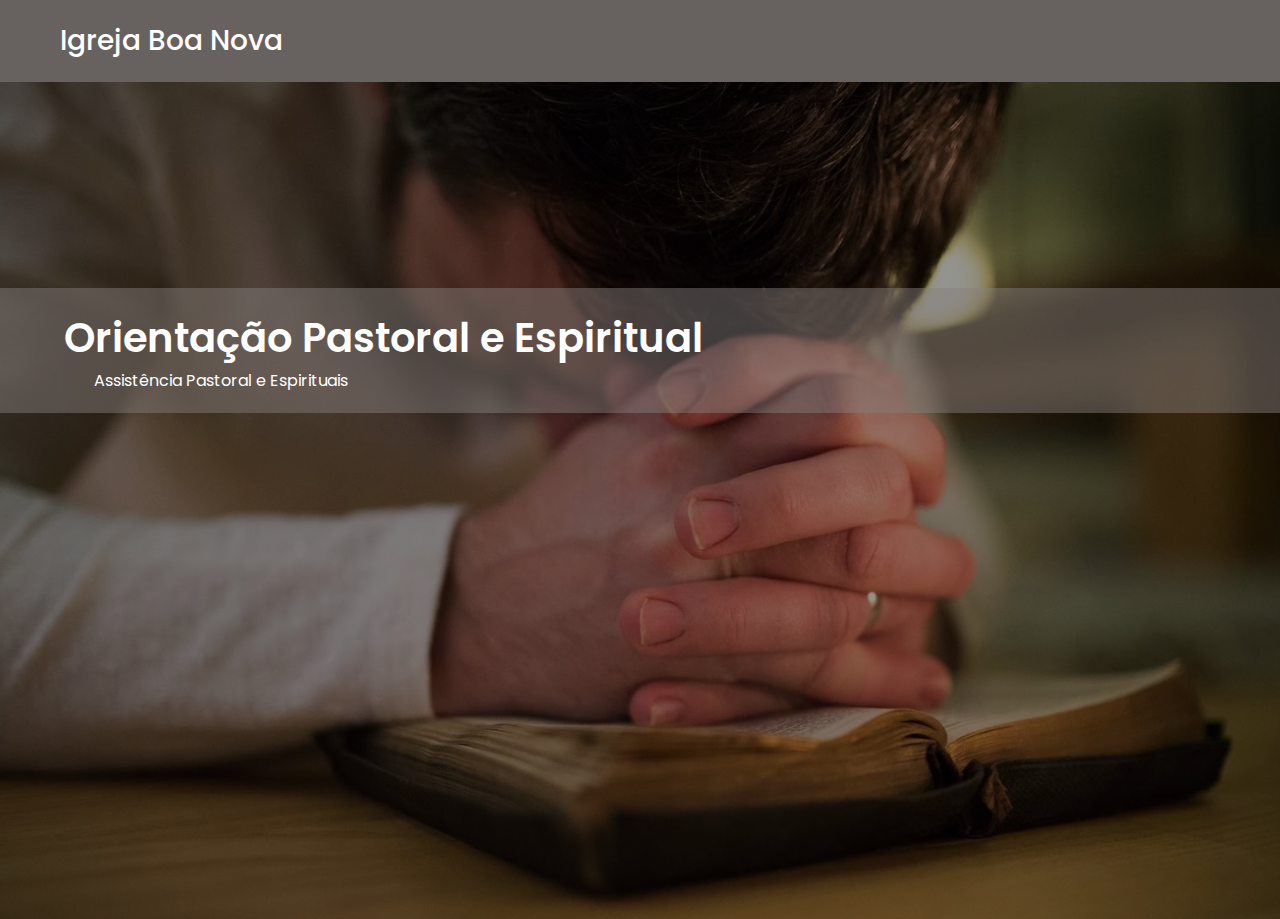
<file: html/pastoral.html>
<!DOCTYPE html>
<html lang="pt-br">
<head>
    <meta charset="UTF-8">
    <meta name="viewport" content="width=device-width, initial-scale=1.0">
    <title>Orientação Pastoral</title>
    <link rel="stylesheet" href="../CSS/style.css">
</head>
<body>
    <header>
        <!-- Cabeçalho -->
        <nav class="menu">
            <a href="index.html"><h2 class="nome">Igreja Boa Nova</h2></a>
        </nav>
    </header>

    <main>
        <!-- Introdução -->
        <section class="intro">
            <img src="../IMG/pastoral.jpeg" alt="Um homem orando em uma bíblia" class="intro-img">
            <div class="entert">
                <a href="#">
                    <h1>Orientação Pastoral e Espiritual</h1>
                    <p class="subtit_menor">Assistência Pastoral e Espirituais</p>
                </a>
            </div>
        </section>

    </main>

    <footer>
    </footer>
    
</body>
</html>
</file>
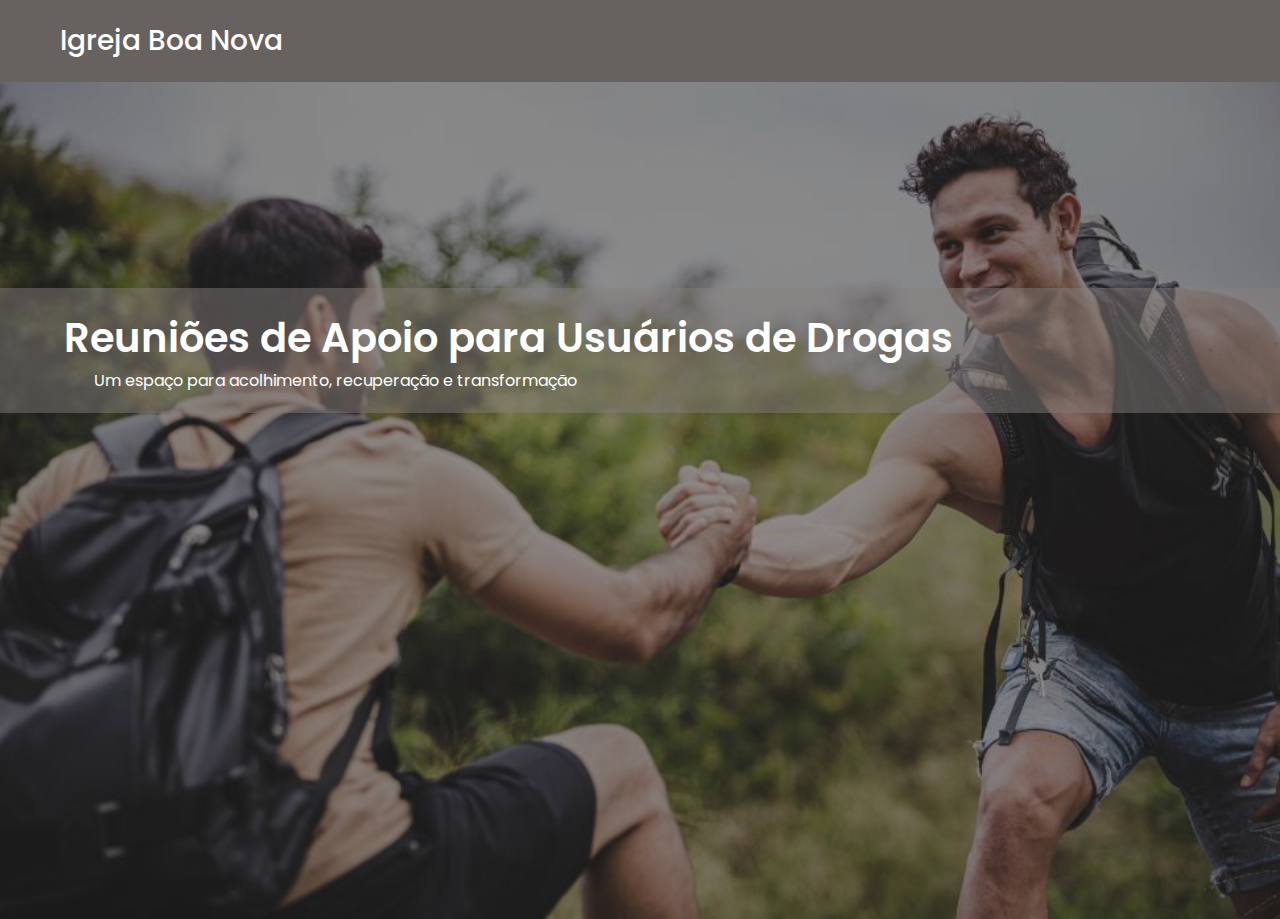
<file: html/usuários_drogas.html>
<!DOCTYPE html>
<html lang="pt-br">
<head>
    <meta charset="UTF-8">
    <meta name="viewport" content="width=device-width, initial-scale=1.0">
    <title>Reunião Usuários de Drogas</title>
    <link rel="stylesheet" href="../CSS/style.css">
</head>
<body>
    <header>
        <!-- Cabeçalho -->
        <nav class="menu">
            <a href="index.html"><h2 class="nome">Igreja Boa Nova</h2></a>
        </nav>
    </header>

    <main>
        <!-- Introdução -->
        <section class="intro">
            <img src="../IMG/renuõesDR.jpg" alt="Um homem ajudando o outro a se levantar" class="intro-img">
            <div class="entert">
                <a href="#">
                    <h1>Reuniões de Apoio para Usuários de Drogas</h1>
                    <p class="subtit_menor">Um espaço para acolhimento, recuperação e transformação</p>
                </a>
            </div>
        </section>

    </main>

    <footer>
    </footer>
    
</body>
</html>
</file>
<file: CSS/style.css>
@import url('https://fonts.googleapis.com/css2?family=Dancing+Script:wght@400;500;600;700&family=Poppins:ital,wght@0,100;0,200;0,300;0,400;0,500;0,600;0,700;0,800;0,900;1,100;1,200;1,300;1,400;1,500;1,600;1,700;1,800;1,900&display=swap');

* {
    padding:0;
    margin:0;
    list-style: none;
    text-decoration: none;
    border:0
}

body, html{
    background-color: #E8E8E8;
    font-family: poppins, cursive;
    scroll-behavior: smooth;
}

/* Cabeçalho */

.menu{
    background-color: #676260;
    color: white;
    padding: 20px 20px 20px 60px;
}

.nome{
    font-size: 2rem;
    font-weight: 500;
    color: white;
}

/* Introdução */

.intro {
    position: relative;
    width: 100%;
    height: 93vh;
    display: flex;
    align-items: center;
}

.intro::after {
    content: "";
    position: absolute;
    width: 100%;
    height: 100%;
    background-color: rgba(0, 0, 0, 0.42);
}

.intro-img {
    position: absolute;
    width: 100%;
    height: 100%;
    object-fit: cover;
}

.contain {
    text-align: left;
    background-color: rgba(133, 128, 126, 0.47);
    padding: 20px 5%;
    width: 100%;
    margin-top: 400px;
    z-index: 1;
    
}


.entert{
    text-align: left;
    background-color: rgba(133, 128, 126, 0.47);
    padding: 20px 5%;
    width: 100%;
    margin-bottom: 300px;
    z-index: 1;
}

h1{
    color: white;
    font-size: 3rem;
    font-weight: 600;
    word-wrap: break-word;
}

.subtit_maior{
    color: white;
}

.subtit_menor {
    color: white;
    padding-left: 30px;
}

/* Pequena desc*/

.smaly{
    display: flex;
    justify-content: center;
    text-align: center;
    padding: 30px;
    font-size: 1.1rem;
    word-wrap: break-word;
}

.rent{
    background-color: rgba(219, 215, 213, 0.66);
    border-radius: 10px;
    max-width: 1000px;
    width: 100%;
    padding: 30px;
    box-shadow: 0 2px 8px rgba(0,0,0,0.1);
}

.function{
    background-color: rgba(219, 215, 213, 0.66);
    display: flex;
    justify-content: center;
    align-items: center;
    flex-direction: column;
    font-size: 1.1rem;
    padding: 50px 10px 50px 10px;
    box-shadow: 0 2px 8px rgba(0,0,0,0.1);
}

.function-t{
    font-size: 1.5rem;
    text-align: center;
    margin-bottom: 40px;
}

.function-list > li{
    margin-bottom: 20px;
}

/* Conteudo */

.exp{
    background-color: rgba(219, 215, 213, 0.66);
    text-align: center;
    margin-top: 30px;
    font-size: 1.1rem;
    padding: 50px 0px 50px 0px;
    box-shadow: 0 2px 8px rgba(0,0,0,0.1);
}

.desc{
    width: 45vw;
    margin: auto;
}

.sobre{
    padding: 10px;
    width: 65vw;
    margin: auto;
}

/* Conexão */

.box-exp{
    background-color: rgba(219, 215, 213, 0.66);
    margin-top: 30px;
    padding-bottom: 60px;
    box-shadow: 0 2px 8px rgba(0,0,0,0.1);
}

.tit{
    padding: 50px 5%;
    text-align: center;
    font-size: 2.5rem;
    font-weight: 700;
}

.box-con{
    width: fit-content;
    height: fit-content;
    display: grid;
    grid-template-columns: 1fr 1fr;
    margin: auto;
    gap: 100px;
}

.connect{
    background-color: gray;
    width: 35vw;
    height: 310px;
    border-radius: 35px;
    margin: auto;
    display: flex;
    justify-content: flex-end;
    align-items: end;
    box-shadow: 0 2px 8px rgba(0,0,0,0.1);

}

.connect:hover {
    transform: scale(1.1);
    transition: transform 0.2s ease-in;
}

.connect:not(:hover) {
    transform: scale(1.0);
    transition: transform 0.2s ease-in;
}

/* Serviços */

.redi{
    background-color: rgba(0, 0, 0, 0.71);
    color: white;
    font-size: 1.5rem;
    font-weight: 500;
    padding: 20px;
    border-radius: 35px;
    width: fit-content;
    margin: 30px 2%;
    text-align: center;
}

.apoio, .orient, .assis, .proj, .curso, .donation, .alcoholic, .drugs{
    background-size: cover;
    background-position: center;
}
.apoio{
    background-image: url(../IMG/family_support.jpg);
}
.orient{
    background-image: url(../IMG/orientação.jpg);
}
.assis{
    background-image: url(../IMG/helping.jpg);
}
.proj{
    background-image: url(../IMG/proj.jpg);
}
.curso{
    background-image: url(../IMG/courses.jpg);
}
.donation{
    background-image: url(../IMG/donation.webp);
}
.alcoholic{
    background-image: url(../IMG/alcoholic.jpg);
}
.drugs{
    background-image: url(../IMG/drugs.jpg);
}

/* Caixa de informações */

.info {
    display: grid;
    grid-template-columns: repeat(auto-fit, minmax(450px, 1fr));
    gap: 50px;
    max-width: 1200px;
    margin: 0 auto;
    padding: 30px 5%;
    word-wrap: break-word;
}

.caixa-bem {
    background-color: rgba(219, 215, 213, 0.66);
    border-radius: 15px;
    padding: 50px 10%;
    box-shadow: 0 2px 8px rgba(0,0,0,0.1);
}

.titulo-bem {
    margin-top: 0;
    margin-bottom: 20px;
    text-align: center;
    font-size: 1.5em;
    padding-bottom: 10px;
}

.caixa-bem p {
    margin-bottom: 15px;
    line-height: 1.5;
}

/* Apoio Familia */

.sup {
    font-size: 1.45em;
    text-align: center;
    margin-bottom: 30px;
    padding-bottom: 10px;
}

.apoios {
    font-size: 1.4em;
    text-align: center;
    padding: 10px;
    margin-top: 0;
}

.assit-past {
    padding-left: 20px;
}

.assit-past li {
    margin-bottom: 10px;
}

.box-offer {
    background-color: rgba(219, 215, 213, 0.66);
    padding: 50px 5%;
    margin: 0 auto;
    border-radius: 15px;
    max-width: 1200px;
    box-shadow: 0 2px 10px rgba(0, 0, 0, 0.1);
}

.column-al {
    display: flex;
    flex-wrap: wrap;
    gap: 20px;
}

.colunas {
    flex: 1;
    min-width: 300px;
}

/* Rodapé */

footer{
    background-color: #3A3A3A;
    color: white;
}

.control{
    width: fit-content;
    height: fit-content;
    display: grid;
    grid-template-columns: 1fr 1fr 1fr;
    margin: auto;
    gap: 250px;
    padding: 40px 10%;
}

.campos{
    text-align: center;
}

.meio{
    margin-bottom: 10px;
    font-size: 1.25rem;
    font-weight: 400;
}

/* Media Queries */

@media (max-width: 1300px) {
    /* Cabeçalho */
    .nome{
        font-size: 1.75rem;
    }

    /* Introdução */
    h1{
        font-size: 2.5rem;
    }

    /* Conteudo */
    .exp{
        font-size: 1rem;
    }

    .tit{
        font-size: 2.25rem;
        font-weight: 700;
    }

    /* Conexão */
    .box-con{
        gap: 20px;
        grid-template-columns: 1fr;
    }
    
    .connect{
        width: 60vw;
        height: 260px;
        margin-top: 10px;
        margin-bottom: 10px;
    }    

    .smaly, .function{
        font-size: 1.1rem;
    }
    
    /* Serviços */
    .redi{
        font-size: 1.25rem;
        font-weight: 500;
    }

    /* Rodapé */
    .control{
        grid-template-columns: 1fr 1fr;
        gap: 100px;
    }
    .control *:nth-child(3) {
        grid-column: span 2;
    }
  }

@media (max-width: 780px) {
    /* Cabeçalho */
    .nome{
        font-size: 1.5rem;
    }

    /* Introdução */
    h1{
        font-size: 1.85rem;
    }
    
    .subtit_maior, .subtit_menor{
        font-size: 0.90rem;
        padding-left: 0px;

    }

    /* Conteudo */
    .tit{
        font-size: 1.8rem;
    }

    /* Conexão */
    .box-con{
        gap: 20px;
    }
    
    .connect{
        width: 80vw;
    }

    /* Serviços */
    .redi{
        font-size: 1rem;
    }

    /* Caixa de informações */

    .info {
        grid-template-columns: 1fr;
    }

    /* Apoio Familia */
    
    .column-al {
        flex-direction: column;
    }
    
    .colunas {
        min-width: 100%;
    }

    /* Rodapé */
    .control{
        grid-template-columns: 1fr;
        padding: 40px 5%;
    }

    .control *:nth-child(3) {
        grid-column: unset;
    }
}
</file>
